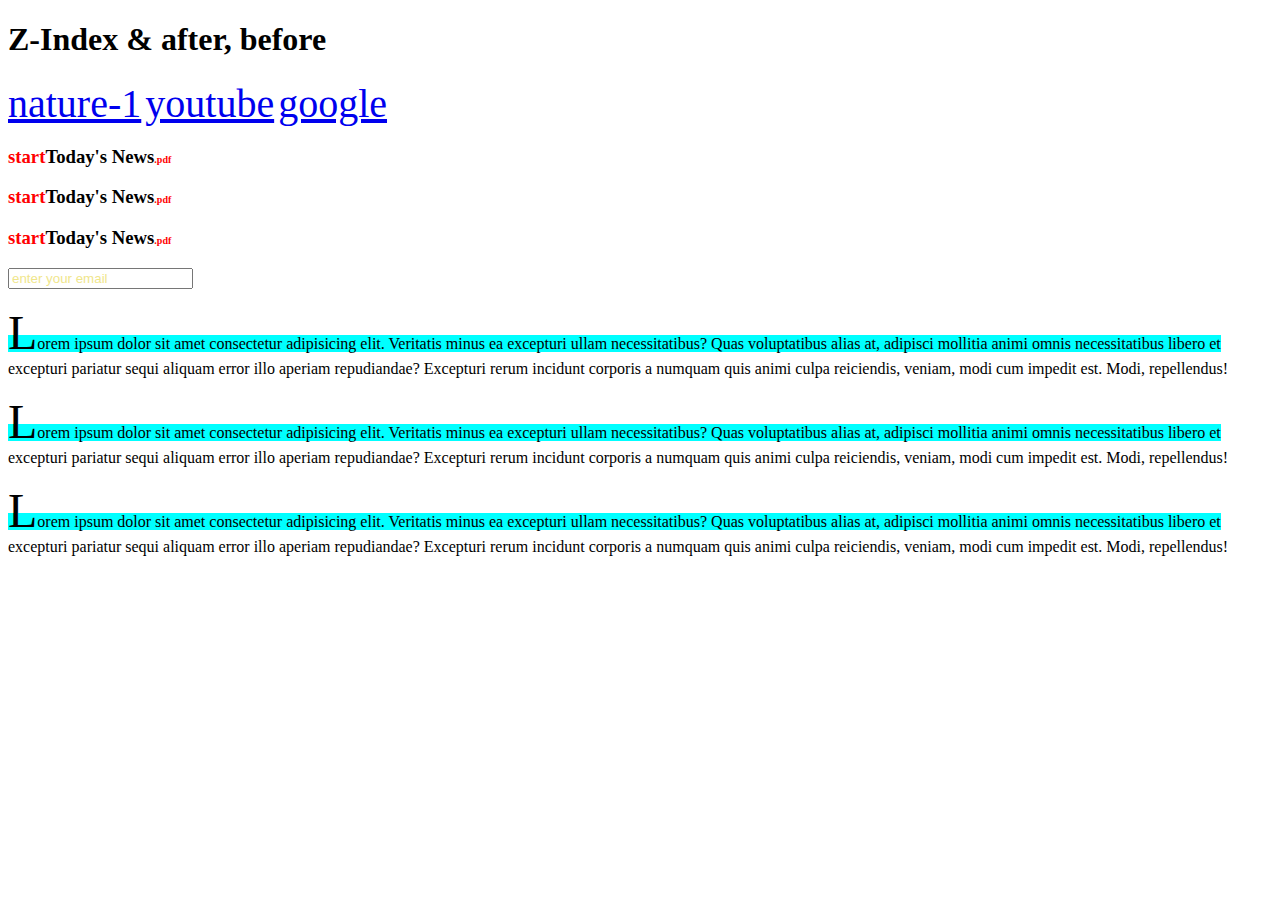
<file: bonas/index.html>
<!DOCTYPE html>
<html lang="en">
  <head>
    <meta charset="UTF-8" />
    <meta name="viewport" content="width=device-width, initial-scale=1.0" />
    <title>Z-Index</title>
    <style>
      .container {
        text-align: center;
      }
      .tire img,
      .water img {
        width: 400px;
      }
      .water img {
        width: 500px;
      }
      .water img {
        height: 300px;
      }
      .box {
        border: 2px dotted purple;
        width: 500px;
        position: relative;
      }
      .boy {
        z-index: 10;
      }
      .tire {
        z-index: 4;
        top: -170px;
      }
      .water {
        top: -380px;
      }
      h3::after {
        content: ".pdf";
        font-size: 10px;
        color: red;
      }
      h3::before {
        content: "start";
        color: red;
      }
      p::first-letter {
        font-size: 3em;
      }
      p::first-line {
        background-color: aqua;
      }
      ::selection {
        background-color: yellow;
      }
      input::placeholder {
        color: khaki;
      }
      /* pseudo-class */
      a {
        font-size: 40px;
      }
      a:visited {
        color: gray;
      }
    </style>
  </head>
  <body>
    <main>
      <h1>Z-Index & after, before</h1>
      <!-- <div class="container">
        <div class="boy box"><img src="./images/boy.png" alt="" /></div>
        <div class="tire box"><img src="./images/tire.png" alt="" /></div>
        <div class="water box"><img src="./images/water.png" alt="" /></div>
      </div> -->
      <a href="https://www.peakpx.com/en/search?q=bangladesh+nature">nature-1</a>
      <a href="https://www.youtube.com/">youtube</a>
      <a
        href="https://www.google.com/search?q=google+.com.bd&oq=google+.&gs_lcrp=EgZjaHJvbWUqBwgBEAAYgAQyBggAEEUYOTIHCAEQABiABDIHCAIQABiABDIHCAMQABiABDIGCAQQRRhBMgYIBRBFGEEyBggGEEUYPDIGCAcQRRhB0gEJMTEyNDVqMGo3qAIAsAIA&sourceid=chrome&ie=UTF-8"
        >google</a
      >

      <h3>Today's News</h3>
      <h3>Today's News</h3>
      <h3>Today's News</h3>
      <input type="email" name="" id="" placeholder="enter your email" />
      <p>
        Lorem ipsum dolor sit amet consectetur adipisicing elit. Veritatis minus
        ea excepturi ullam necessitatibus? Quas voluptatibus alias at, adipisci
        mollitia animi omnis necessitatibus libero et excepturi pariatur sequi
        aliquam error illo aperiam repudiandae? Excepturi rerum incidunt
        corporis a numquam quis animi culpa reiciendis, veniam, modi cum impedit
        est. Modi, repellendus!
      </p>
      <p>
        Lorem ipsum dolor sit amet consectetur adipisicing elit. Veritatis minus
        ea excepturi ullam necessitatibus? Quas voluptatibus alias at, adipisci
        mollitia animi omnis necessitatibus libero et excepturi pariatur sequi
        aliquam error illo aperiam repudiandae? Excepturi rerum incidunt
        corporis a numquam quis animi culpa reiciendis, veniam, modi cum impedit
        est. Modi, repellendus!
      </p>
      <p>
        Lorem ipsum dolor sit amet consectetur adipisicing elit. Veritatis minus
        ea excepturi ullam necessitatibus? Quas voluptatibus alias at, adipisci
        mollitia animi omnis necessitatibus libero et excepturi pariatur sequi
        aliquam error illo aperiam repudiandae? Excepturi rerum incidunt
        corporis a numquam quis animi culpa reiciendis, veniam, modi cum impedit
        est. Modi, repellendus!
      </p>
    </main>
  </body>
</html>
</file>
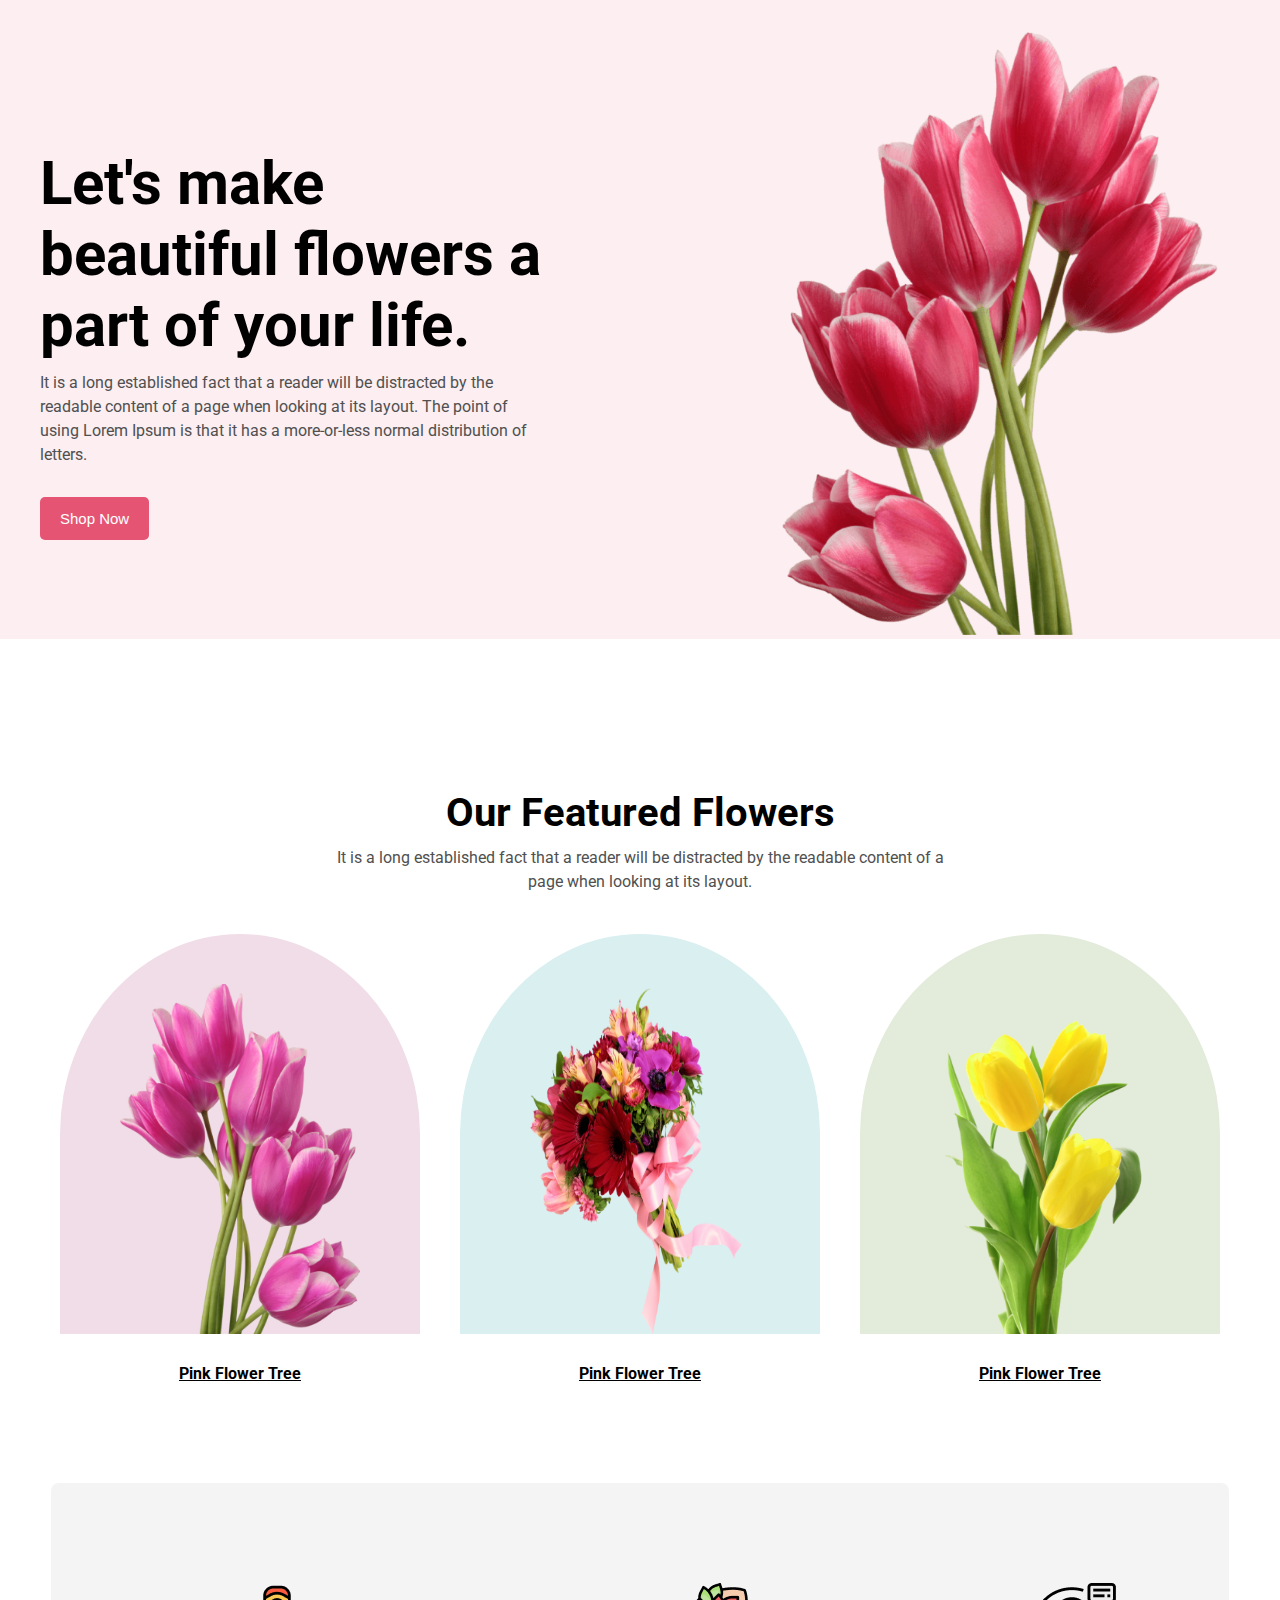
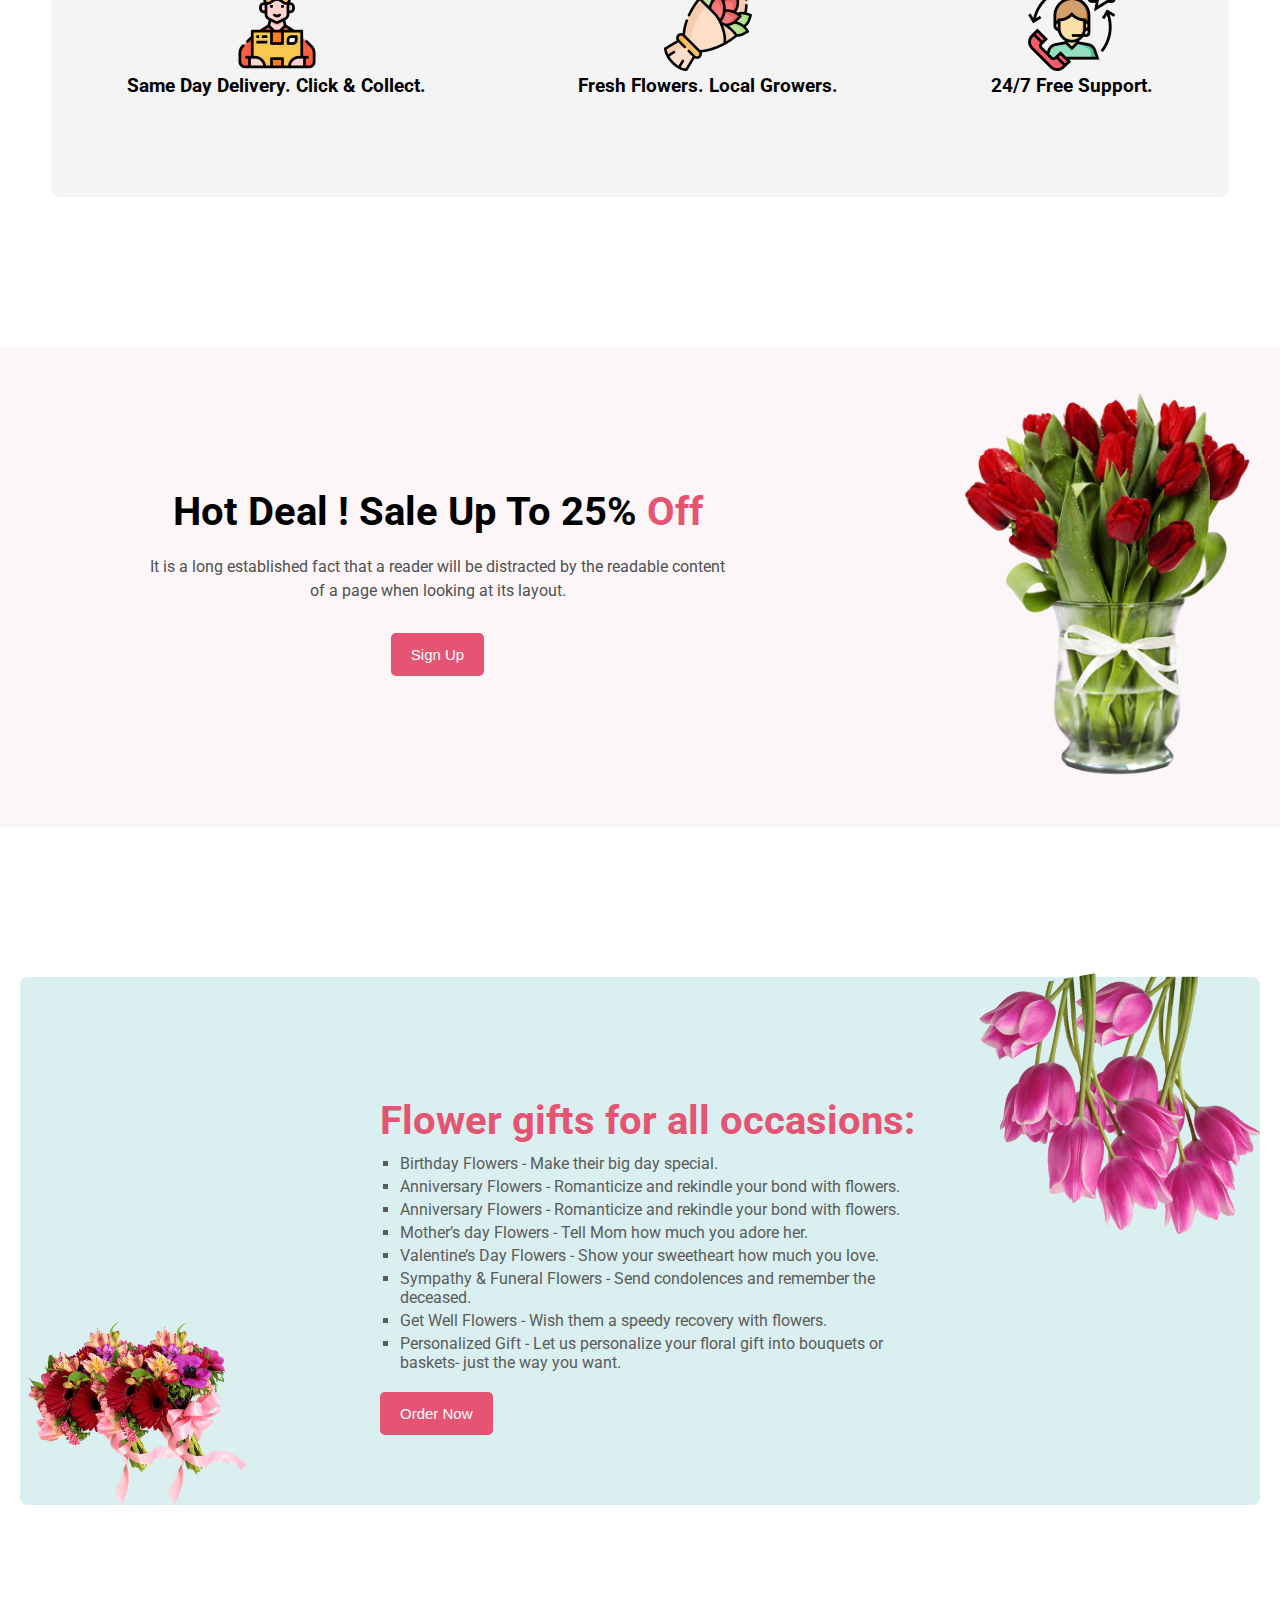
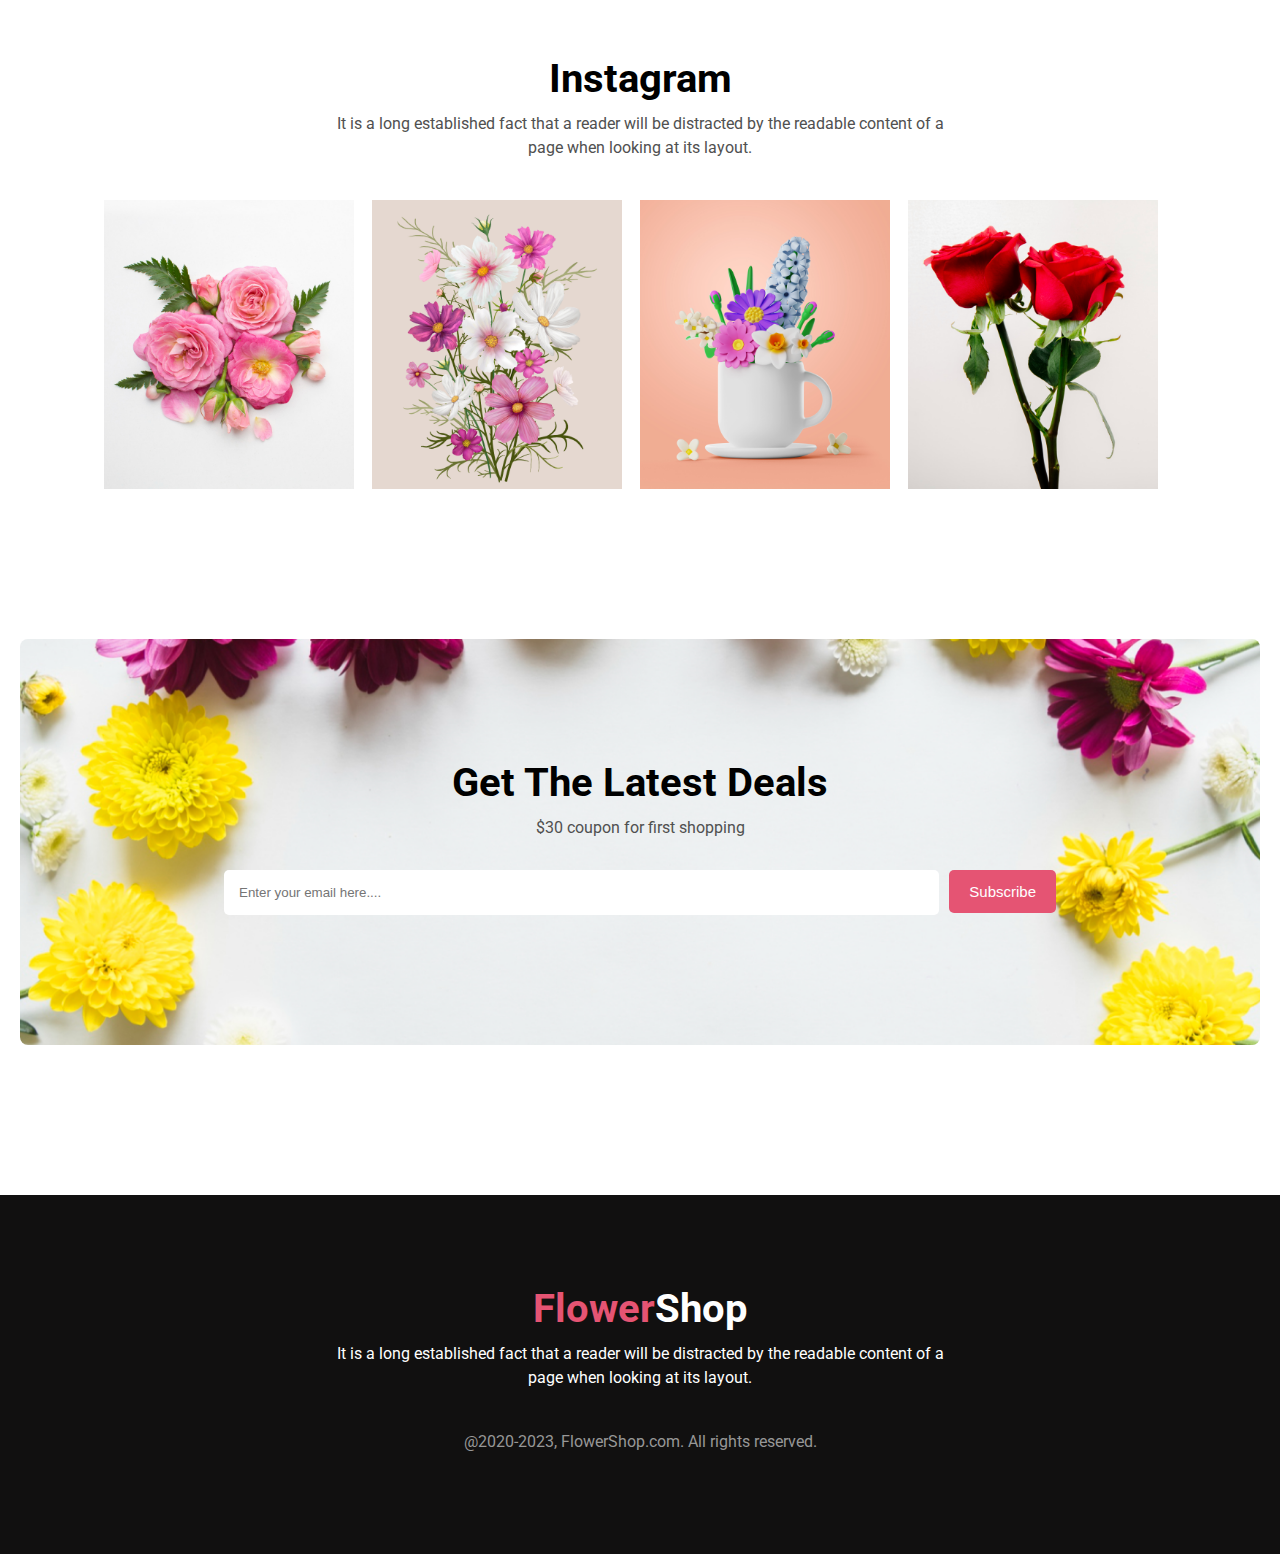
<file: Flower-Shop/index.html>
<!DOCTYPE html>
<html lang="en">
  <head>
    <meta charset="UTF-8" />
    <meta name="viewport" content="width=device-width, initial-scale=1.0" />
    <!-- google-font-link -->
    <link rel="preconnect" href="https://fonts.googleapis.com" />
    <link rel="preconnect" href="https://fonts.gstatic.com" crossorigin />
    <link
      href="https://fonts.googleapis.com/css2?family=Alkatra:wght@500&family=Belanosima:wght@400;700&family=Merriweather:wght@400;700&family=Poppins:wght@400;700&family=Roboto:wght@400;700&display=swap"
      rel="stylesheet"
    />
    <link rel="stylesheet" href="style.css" />
    <link
      rel="shortcut icon"
      href="./Flower Asset/pngwing 10.png"
      type="image/x-icon"
    />
    <title>Flower-Shop</title>
  </head>
  <body>
    <!-- header-banner -->
    <header>
      <div class="container">
        <div class="banner">
          <div class="banner-text">
            <h1>
              Let's make <br />
              beautiful flowers a <br />
              part of your life.
            </h1>
            <p>
              It is a long established fact that a reader will be distracted by
              the readable content of a page when looking at its layout. The
              point of using Lorem Ipsum is that it has a more-or-less normal
              distribution of letters.
            </p>
            <button class="btn">Shop Now</button>
          </div>
          <div class="banner-pic">
            <img src="./Flower Asset/pngwing 10.png" alt="" />
          </div>
        </div>
      </div>
    </header>
    <main>
         <!-- featured-section -->
      <section class="section-gap">
        <div class="container">
          <div class="featured-contents">
            <div class="title">
              <h1>Our Featured Flowers</h1>
              <p>
                It is a long established fact that a reader will be distracted
                by the readable content of a page when looking at its layout.
              </p>
            </div>
            <div class="featured-flowers">
              <div>
                <div class="item-1 item">
                  <img src="./Flower Asset/pngwing 6.png" alt="" />
                </div>
                <h4><a href="">Pink Flower Tree</a></h4>
              </div>
              <div>
                <div class="item-2 item">
                  <img src="./Flower Asset/pngwing 5.png" alt="" />
                </div>
                <h4><a href="">Pink Flower Tree</a></h4>
              </div>
              <div>
                <div class="item-3 item">
                  <img src="./Flower Asset/pngwing 7.png" alt="" />
                </div>
                <h4><a href="">Pink Flower Tree</a></h4>
              </div>
            </div>
          </div>
          <!-- about-information -->
          <div class="info-part section-gap">
            <div class="info-item">
              <img src="./Flower Asset/Group 57.png" alt="" />
              <h3>Same Day Delivery. Click & Collect.</h3>
            </div>
            <div class="info-item">
              <img src="./Flower Asset/Group 58.png" alt="" />
              <h3>Fresh Flowers. Local Growers.</h3>
            </div>
            <div class="info-item">
              <img src="./Flower Asset/Group 59.png" alt="" />
              <h3>24/7 Free Support.</h3>
            </div>
          </div>
        </div>
      </section>
      <!-- hot-deal-section -->
      <section class="hot-deal-section section-gap">
        <div class="container">
          <div class="deals">
            <div class="deals-info">
              <div class="title hot-deals-text">
                <h1>
                  Hot Deal ! Sale Up To 25% <span class="diff-color">Off</span>
                </h1>
                <p>
                  It is a long established fact that a reader will be distracted
                  by the readable content of a page when looking at its layout.
                </p>
                <button class="btn">Sign Up</button>
              </div>
            </div>
            <div class="side-pic">
              <img src="./Flower Asset/pngwing 8.png" alt="" />
            </div>
          </div>
        </div>
      </section>
      <!-- Flower gifts -->
      <section class="section-gap">
        <div class="container">
          <div class="gifts">
              <div class="fig">
                <img class="fig-down" src="./Flower Asset/pngwing 5.png" alt="">
                <img class="fig-down-2" src="./Flower Asset/pngwing 5.png" alt="">
              </div>
            <div class="ideas">
              <h1>Flower gifts for all occasions:
              </h1>
              <ul>
                <li>Birthday Flowers - Make their big day special.</li>
                <li>Anniversary Flowers - Romanticize and rekindle your bond with flowers.
                </li>
                <li>Anniversary Flowers - Romanticize and rekindle your bond with flowers.
                </li>
                <li>Mother’s day Flowers - Tell Mom how much you adore her.
                </li>
                <li>Valentine’s Day Flowers - Show your sweetheart how much you love.
                </li>
                <li>Sympathy & Funeral Flowers - Send condolences and remember the deceased.
                </li>
                <li>Get Well Flowers - Wish them a speedy recovery with flowers.
                </li>
                <li>Personalized Gift - Let us personalize your floral gift into bouquets or baskets- just the way you want.
                </li>
              </ul>
              <button class="btn">Order Now</button>
            </div>
            <div class="fig ">
              <img class="fig-up" src="./Flower Asset/pngwing 6.png" alt="">
              <img class="fig-up-2" src="./Flower Asset/pngwing 6.png" alt="">
            </div>
          </div>
        </div>
      </section>

      <!-- instagram-section -->
      <section class="section-gap">
        <div class="container">
          <div class="title">
            <h1>Instagram</h1>
            <p>
              It is a long established fact that a reader will be distracted by
              the readable content of a page when looking at its layout.
            </p>
          </div>
          <div class="insta-photos">
            <img src="./Flower Asset/Flower 01.png" alt="" /><img
              src="./Flower Asset/Rectangle 4.png"
              alt=""
            /><img src="./Flower Asset/Rectangle 5.png" alt="" /><img
              src="./Flower Asset/Rectangle 6.png"
              alt=""
            />
          </div>
        </div>
      </section>
      <!-- latest-deal-section- -->
      <section class="section-gap">
        <div class="container">
          <div class="latest-deal">
            <div class="latest-deal-text">
              <h1>Get The Latest Deals</h1>
              <p>
                $30 coupon for first shopping
              </p>
            <div class="input-part">
              <input type="email" name="" id="" placeholder="Enter your email here...."/>
           <button class="btn">Subscribe</button>
            </div>
        </div>
      </section>
       <!-- footer-section -->
    <footer class="section-gap">
        <div class="container">
          <div class="footer-content">
            <div class="title">
              <h1>
                <span class="diff-color">Flower</span>Shop
               </h1>
               <p>It is a long established fact that a reader will be distracted by the readable content of a page when looking at its layout.</p>
            </div>
            
            <div class="title">
              <p class="copyright">@2020-2023, FlowerShop.com. All rights reserved. </p>
            </div>
          </div>
        </div>
      </footer>
    </main>
  </body>
</html>
</file>
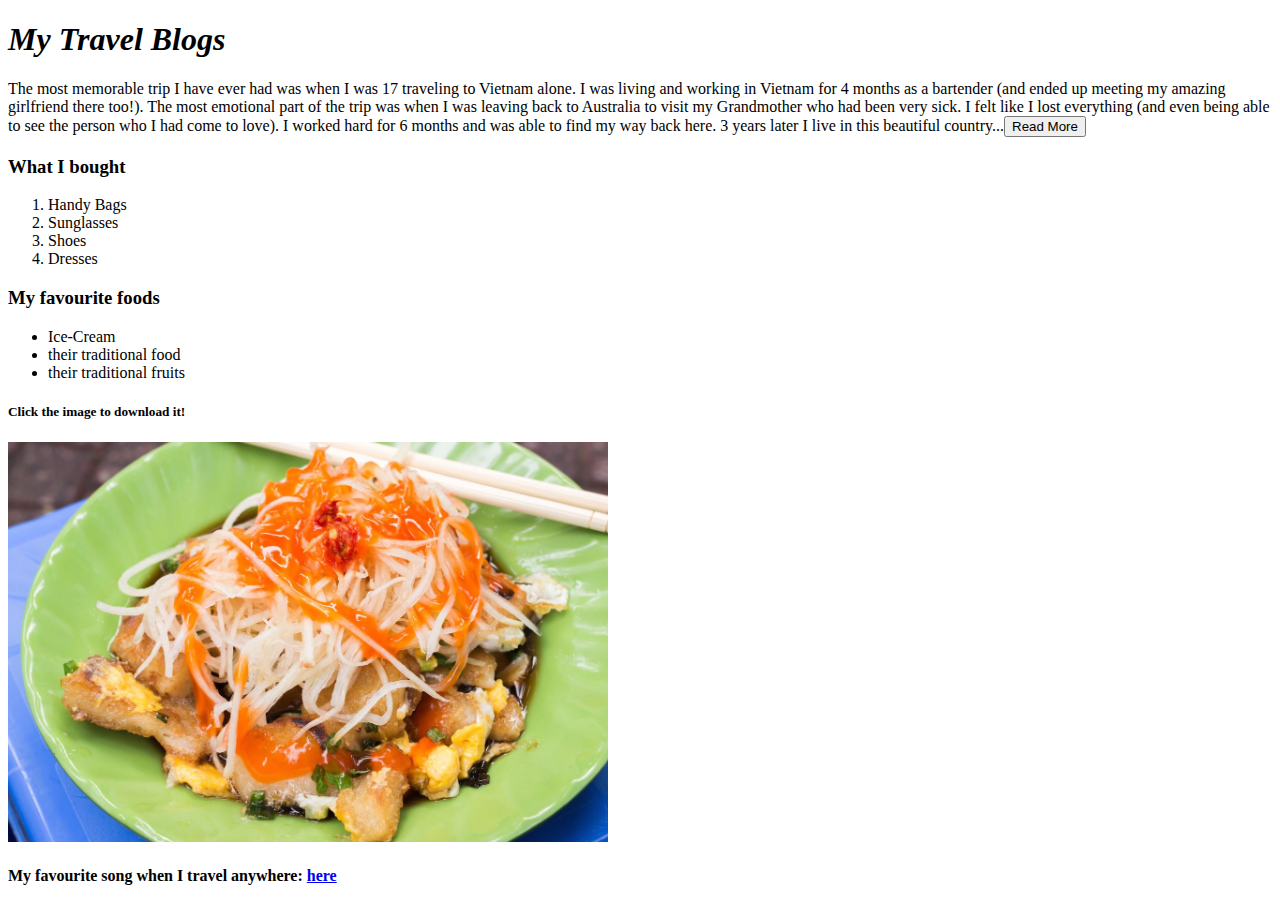
<file: Module-1/index.html>
<!DOCTYPE html>
<html lang="en">
  <head>
    <meta charset="UTF-8" />
    <meta name="viewport" content="width=device-width, initial-scale=1.0" />
    <link
      rel="shortcut icon"
      href="images/travel fav icon.avif"
      type="image/x-icon"
    />
    <title>My Travel Blogs</title>
  </head>
  <body>
    <!-- header -->
    <header>
      <h1><i>My Travel Blogs</i></h1>
    </header>

    <!-- about experience -->
    <div>
      <p>
        The most memorable trip I have ever had was when I was 17 traveling to
        Vietnam alone. I was living and working in Vietnam for 4 months as a
        bartender (and ended up meeting my amazing girlfriend there too!). The
        most emotional part of the trip was when I was leaving back to Australia
        to visit my Grandmother who had been very sick. I felt like I lost
        everything (and even being able to see the person who I had come to
        love). I worked hard for 6 months and was able to find my way back here.
        3 years later I live in this beautiful country...<button>Read More</button>
      </p>
    </div>

    <!-- what i bought  -->
    <span><h3><strong>What I bought</strong></h3></span>
    <ol>
        <li>Handy Bags</li>
        <li>Sunglasses</li>
        <li>Shoes</li>
        <li>Dresses</li>
    </ol>

    <!-- my fav foods  -->
    <span><h3><strong>My favourite foods</strong></h3></span>
    <ul>
        <li>Ice-Cream</li>
        <li>their traditional food</li>
        <li>their traditional fruits</li>
    </ul>
    <h5>Click the image to download it!</h5>

    <a href="images/foods.jpg" download="food-pic">
    <img src="images/foods.jpg" alt="fav-food" height="400px" width="600px">
    </a>

    <!-- my fav song when i travel -->
    <h4>My favourite song when I travel anywhere: <a href="https://www.youtube.com/watch?v=eCZR6g6CwYA&ab_channel=BlackPagoda"  target="_blank">here</a></h4>
  
  </body>
</html>
</file>
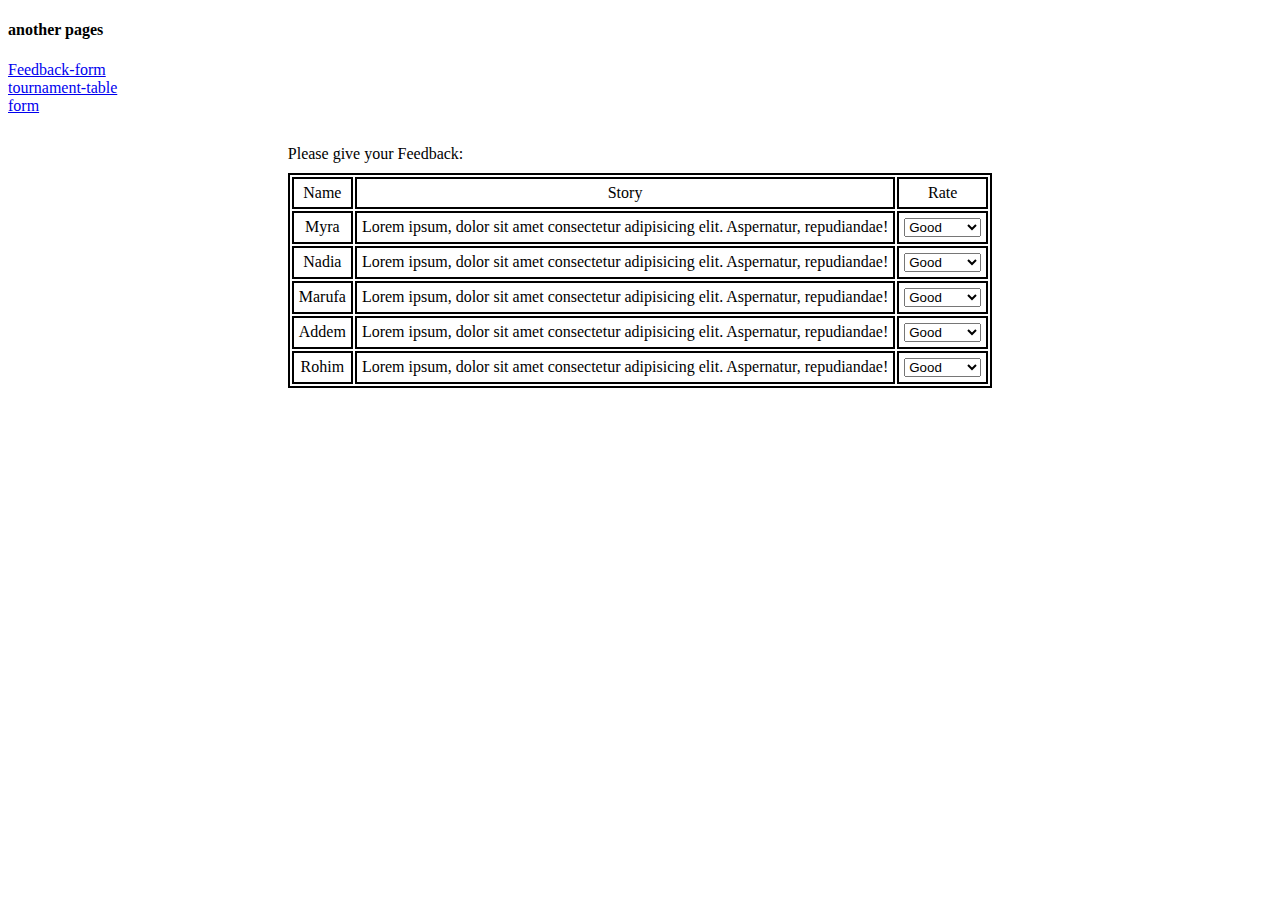
<file: Module-4/feedback-form.html>
<!DOCTYPE html>
<html lang="en">
<head>
    <meta charset="UTF-8">
    <meta name="viewport" content="width=device-width, initial-scale=1.0">
    <title>Feedback-form</title>
    <style>
        table{
            border-collapse: separate;
            margin: 30px auto;
            border: 2px solid black;
        }
        caption{
            margin-bottom: 10px;
            text-align: start;
        }
        td{
            border: 2px solid black;
            text-align: center;
            padding: 5px;
        }
    </style>
</head>
<body>
    <div>
        <h4>another pages</h4>
    <a href="feedback-form.html">Feedback-form</a>
    <br>
    <a href="tournament.html">tournament-table</a>
    <br>
    <a href="form.html">form</a>
    </div>
    <table>
        <caption>Please give your Feedback: </caption>
        <thead>
            <tr>
                <td>Name</td>
                <td>Story</td>
                <td>Rate</td>
            </tr>
        </thead>
        <tbody>
            <tr>
                <td>Myra</td>
                <td>Lorem ipsum, dolor sit amet consectetur adipisicing elit. Aspernatur, repudiandae!</td>
                <td>
                    <select name="rating" id="">
                        <option value="rating">Good</option>
                        <option value="rating">Excellent</option>
                        <option value="rating">Bad</option>
                    </select>
                </td>
            </tr>
            <tr>
                <td>Nadia</td>
                <td>Lorem ipsum, dolor sit amet consectetur adipisicing elit. Aspernatur, repudiandae!</td>
                <td>
                    <select name="rating" id="">
                        <option value="rating">Good</option>
                        <option value="rating">Excellent</option>
                        <option value="rating">Bad</option>
                    </select>
                </td>
            </tr>
            <tr>
                <td>Marufa</td>
                <td>Lorem ipsum, dolor sit amet consectetur adipisicing elit. Aspernatur, repudiandae!</td>
                <td>
                    <select name="rating" id="">
                        <option value="rating">Good</option>
                        <option value="rating">Excellent</option>
                        <option value="rating">Bad</option>
                    </select>
                </td>
            </tr>
            <tr>
                <td>Addem</td>
                <td>Lorem ipsum, dolor sit amet consectetur adipisicing elit. Aspernatur, repudiandae!</td>
                <td>
                    <select name="rating" id="">
                        <option value="rating">Good</option>
                        <option value="rating">Excellent</option>
                        <option value="rating">Bad</option>
                    </select>
                </td>
            </tr>
            <tr>
                <td>Rohim</td>
                <td>Lorem ipsum, dolor sit amet consectetur adipisicing elit. Aspernatur, repudiandae!</td>
                <td>
                    <select name="rating" id="">
                        <option value="rating">Good</option>
                        <option value="rating">Excellent</option>
                        <option value="rating">Bad</option>
                    </select>
                </td>
            </tr>
        </tbody>
    </table>
</body>
</html>
</file>
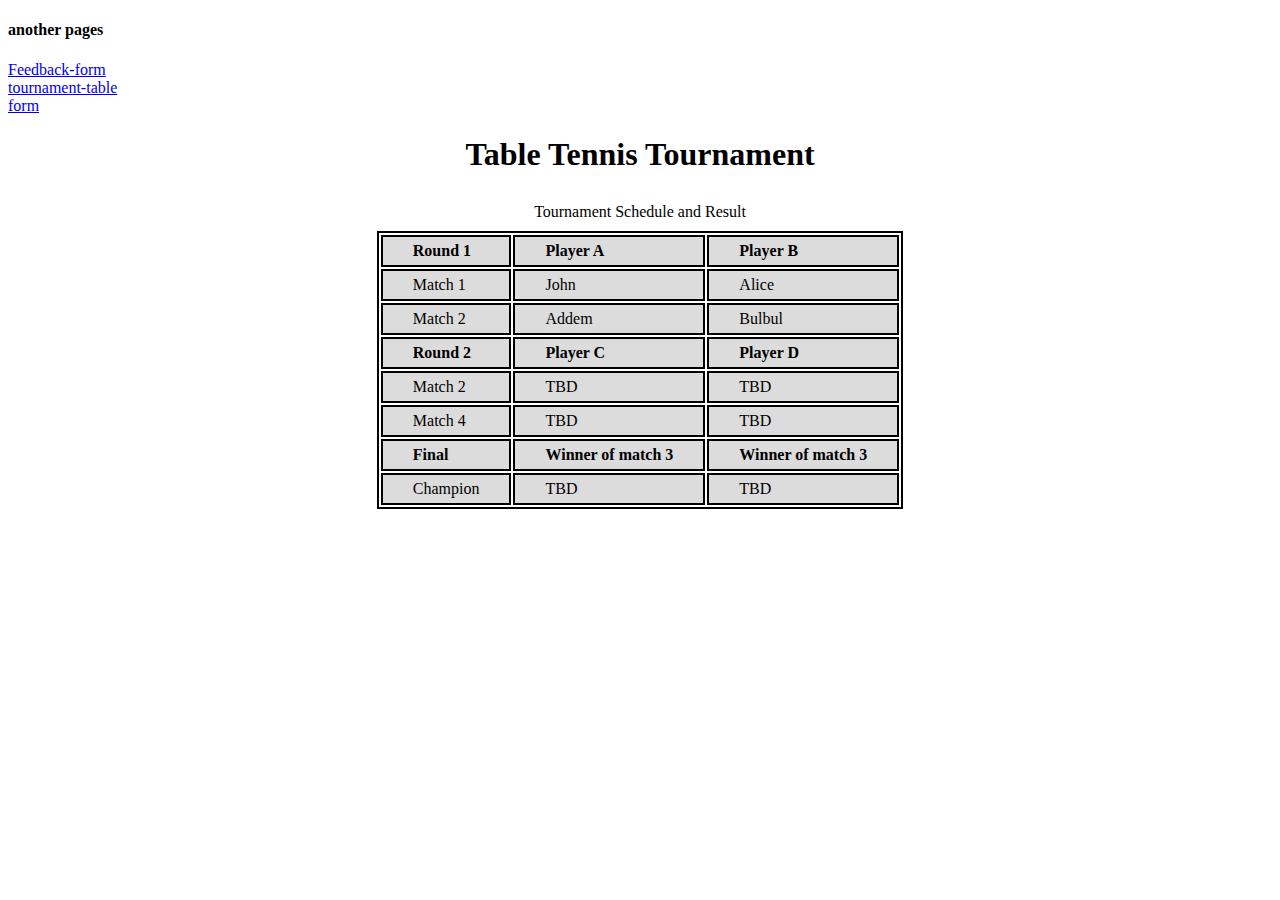
<file: Module-4/tournament.html>
<!DOCTYPE html>
<html lang="en">
<head>
    <meta charset="UTF-8">
    <meta name="viewport" content="width=device-width, initial-scale=1.0">
    <title>Tournament</title>
    <style>
        h1{
            text-align: center;
        }
        table{
            border-collapse: separate;
            margin: 30px auto;
            border: 2px solid black;
        }
        caption{
            margin-bottom: 10px;
            text-align: center;
        }
        td{
            border: 2px solid black;
            padding: 5px 30px;
            background-color: rgb(221, 220, 220);
        }
        .title{
            font-weight: bold;
        }
    </style>
</head>
<body>
    <div>
        <h4>another pages</h4>
    <a href="feedback-form.html">Feedback-form</a>
    <br>
    <a href="tournament.html">tournament-table</a>
    <br>
    <a href="form.html">form</a>
    </div>
    <h1>Table Tennis Tournament</h1>
    <table>
        <caption>Tournament Schedule and Result</caption>
        <thead>
            <tr class="title">
                <td>Round 1</td>
                <td>Player A</td>
                <td>Player B</td>
            </tr>
        </thead>
        <tbody>
            <tr>
                <td>Match 1</td>
                <td>John</td>
                <td>Alice</td>
            </tr>
            <tr>
                <td>Match 2</td>
                <td>Addem</td>
                <td>Bulbul</td>
            </tr>
            <tr class="title">
                <td>Round 2</td>
                <td>Player C</td>
                <td>Player D</td>
            </tr>
            <tr>
                <td>Match 2</td>
                <td>TBD</td>
                <td>TBD</td>
            </tr>
            <tr>
                <td>Match 4</td>
                <td>TBD</td>
                <td>TBD</td>
            </tr>
            <tr class="title">
                <td>Final</td>
                <td>Winner of match 3</td>
                <td>Winner of match 3</td>
            </tr>
        </tbody>
        <tfoot>
            <tr>
                <td>Champion</td>
                <td>TBD</td>
                <td>TBD</td>
            </tr>
        </tfoot>
    </table>
</body>
</html>
</file>
<file: Flower-Shop/style.css>
* {
  margin: 0;
  padding: 0;
  box-sizing: border-box;
}
body {
  font-family: "Alkatra", cursive;
  font-family: "Belanosima", sans-serif;
  font-family: "Merriweather", serif;
  font-family: "Poppins", sans-serif;
  font-family: "Roboto", sans-serif;
}
.container {
  max-width: 1240px;
  width: 100%;
  margin: 0 auto;
}
/* common-css */
h1 {
  font-size: 40px;
  margin: 10px 0;
}
p {
  color: #505050;
  margin: 10px 0;
  line-height: 1.5rem;
}
.btn {
  background-color: #e55473;
  color: white;
  border: none;
  padding: 13px 20px;
  border-radius: 5px;
  transition: 0.7s;
  font-size: 15px;
}
.btn:hover {
  color: #e55473;
  background-color: white;
}
a {
  color: black;
}
.section-gap {
  margin: 150px 0 0;
}
.diff-color {
  color: #e55473;
}

/* header-banner */
header {
  background-color: #fceef1;
}
.banner {
  display: flex;
  justify-content: space-between;
  align-items: center;
  padding: 0px 20px;
  padding-top: 30px;
}
.banner-text {
  width: 60%;
  padding: 60px 0;
}
.banner-text h1 {
  font-size: 60px;
}
.banner-text p {
  width: 70%;
}
.banner-pic {
  width: 40%;
}
.banner-pic img {
  width: 100%;
}

/* featured-section */
.featured-flowers {
  display: flex;
  justify-content: center;
  align-items: center;
  gap: 40px;
}
.item {
  border-top-left-radius: 100%;
  border-top-right-radius: 100%;
  width: 360px;
  height: 400px;
  display: flex;
  justify-content: center;
  padding: 50px 60px 0;
}
.title {
  width: 50%;
  margin: 20px auto 40px;
}
.title,
.featured-flowers h4 {
  text-align: center;
  margin-top: 30px;
}
.item-1 {
  background-color: #f1dde7;
}
.item-2 {
  background-color: #d9eff0;
}
.item-3 {
  background-color: #e3ebdb;
}
.item img {
  width: 100%;
}

/* info-part */
.info-part {
  background-color: #f4f4f4;
  margin: 100px auto;
  width: 95%;
  display: flex;
  justify-content: space-around;
  align-items: center;
  padding: 100px 0;
  text-align: center;
  border-radius: 8px;
}

/* hot-deal-section */

.hot-deal-section {
  background-color: #fdf6f8;
  padding: 40px 0;
}
.deals {
  display: flex;
  justify-content: space-between;
  align-items: center;
}
.deals img {
  width: 300px;
}
.hot-deals-text {
  width: 70%;
}
.hot-deals-text p,
h1,
button {
  margin-top: 20px;
}

/* Flower gifts */
.gifts {
  background-color: #d9eff0;
  display: flex;
  justify-content: space-around;
  align-items: center;
  flex-direction: row-reverse;
  padding: 0 70px;
  padding-top: 100px;
  border-radius: 8px;
  color: rgb(92, 91, 91);
  position: relative;
}
.gifts h1 {
  color: #e55473;
}
.gifts ul li {
  list-style: square;
  margin-left: 20px;
  margin-top: 4px;
}
.ideas {
  padding-bottom: 70px;
  margin-left: 30px;
  width: 50%;
}
.fig {
  display: flex;
}
.fig img {
  width: 15%;
}
.fig-up {
  position: absolute;
  top: 0;
  right: 0;
  transform: rotate(180deg);
}
.fig-up-2 {
  position: absolute;
  top: 0;
  right: 80px;
  transform: rotate(170deg);
}
.fig-down,
.fig-down-2 {
  position: absolute;
  bottom: 0;
  left: 0px;
}
.fig-down-2 {
  position: absolute;
  bottom: 0;
  left: 60px;
  transform: rotate(5deg);
}

/* instagram-section */
.insta-photos {
  margin: 0 auto;
  display: flex;
  justify-content: center;
  align-items: center;
}
.insta-photos img {
  width: 250px;
  margin-right: 18px;
  transition: 0.6s all;
}
.insta-photos img:hover {
  transform: translateY(-10px);
}

/* latest-deal-section */
.latest-deal {
  background-image: url("./Flower Asset/Rectangle\ 9.png");
  background-position: center;
  background-size: cover;
  background-repeat: no-repeat;
  text-align: center;
  border-radius: 8px;
}
.latest-deal-text {
  padding: 100px;
}
.input-part {
  display: flex;
  justify-content: center;
  align-items: center;
  width: 80%;
  margin: 30px auto;
}
.input-part button {
  margin-top: -3px;
}
.latest-deal-text input[type="email"] {
  width: 100%;
  border: none;
  padding: 15px;
  border-radius: 5px;
  margin-right: 10px;
}
/* footer */
footer {
  background-color: #111010;
  padding: 60px 0;
}
.footer-content,
.footer-content p {
  color: white;
}
.footer-content .copyright {
  color: #979797;
}
</file>
